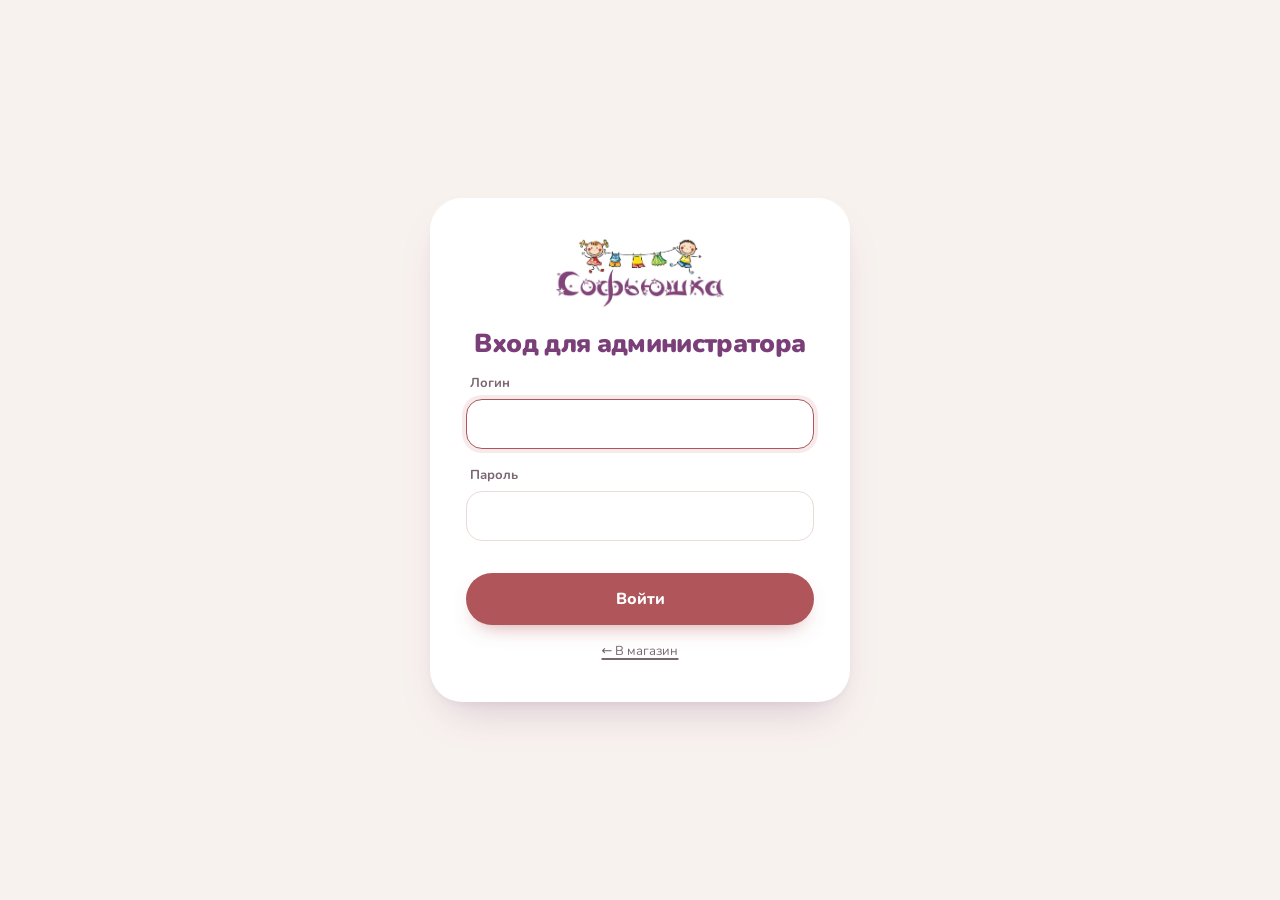
<file: admin.html>
<!doctype html>
<html lang="ru">
<head>
<meta charset="utf-8">
<meta name="viewport" content="width=device-width, initial-scale=1">
<title>Администратор — Софьюшка</title>
<meta name="robots" content="noindex">
<link rel="icon" href="assets/img/logo-kids.png">
<link rel="preconnect" href="https://fonts.googleapis.com"><link rel="preconnect" href="https://fonts.gstatic.com" crossorigin>
<link href="https://fonts.googleapis.com/css2?family=Caveat:wght@500;600;700&family=Nunito:wght@400;600;700;800;900&display=swap&subset=cyrillic" rel="stylesheet">
<link rel="stylesheet" href="assets/css/style.css">
<link rel="stylesheet" href="assets/css/admin.css">
</head>
<body class="adm-body">
<div id="app"></div>

<div class="drawer-bg" id="dbg"></div>
<aside class="drawer" id="drawer" role="dialog" aria-modal="true" aria-labelledby="dTitle">
  <div class="drawer__head"><h2 id="dTitle"></h2><button class="iconbtn" data-dclose aria-label="Закрыть"></button></div>
  <form class="drawer__body" id="dForm" novalidate></form>
  <div class="drawer__foot"><button class="btn btn--ghost" data-dclose type="button">Отмена</button><button class="btn" form="dForm">Сохранить</button></div>
</aside>

<script src="assets/js/catalog.js"></script>
<script src="assets/js/store.js"></script>
<script src="assets/js/ui.js"></script>
<script src="assets/js/admin.js"></script>
</body>
</html>
</file>
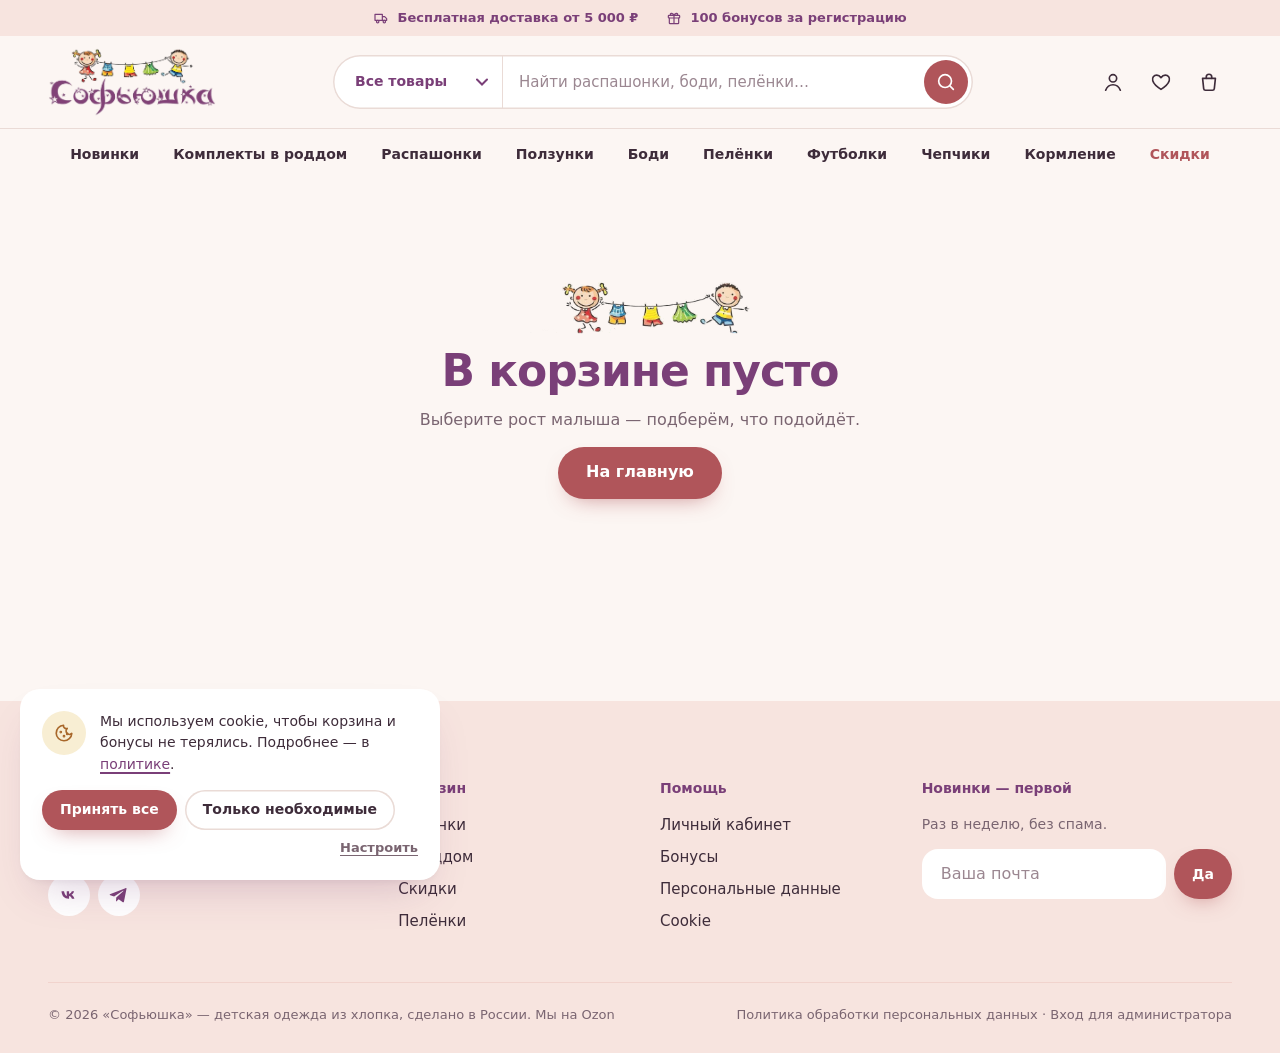
<file: cart.html>
<!doctype html>
<html lang="ru">
<head>
<meta charset="utf-8">
<meta name="robots" content="noindex, nofollow">
<meta name="referrer" content="strict-origin-when-cross-origin">
<meta http-equiv="Content-Security-Policy" content="default-src 'self'; script-src 'self' 'unsafe-inline'; style-src 'self' 'unsafe-inline' https://fonts.googleapis.com; font-src https://fonts.gstatic.com; img-src 'self' data: https://ir.ozone.ru https://images.unsplash.com; connect-src 'self'; base-uri 'self'; form-action 'self'; object-src 'none'">

<meta name="viewport" content="width=device-width, initial-scale=1">
<title>Корзина — Софьюшка</title>
<link rel="icon" href="assets/img/logo-kids.png">
<link rel="preconnect" href="https://fonts.googleapis.com"><link rel="preconnect" href="https://fonts.gstatic.com" crossorigin>
<link href="https://fonts.googleapis.com/css2?family=Caveat:wght@500;600;700&family=Nunito:wght@400;600;700;800;900&display=swap&subset=cyrillic" rel="stylesheet">
<link rel="stylesheet" href="assets/css/style.css">
</head>
<body>
<div id="site-header"></div>
<main class="wrap" id="app"></main>
<div id="site-footer"></div>

<script src="assets/js/catalog.js"></script>
<script src="assets/js/store.js"></script>
<script src="assets/js/ui.js"></script>
<script>
document.addEventListener('DOMContentLoaded', () => {
  const { $, $$, esc, icon } = UI;
  const app = $('#app');
  const st = { code: '', useBonus: false, delivery: 'СДЭК', payment: 'Карта' };

  function calc() {
    const sub = S.cartTotal();
    const promo = st.code ? S.promoByCode(st.code) : null;
    const disc = promo && promo.discount ? Math.round(sub * promo.discount / 100) : 0;
    const u = S.user();
    const maxB = u ? Math.min(u.bonus, Math.floor((sub - disc) * .3)) : 0;
    const bonus = st.useBonus ? maxB : 0;
    const ship = sub - disc >= 5000 ? 0 : 350;
    const total = sub - disc - bonus + ship;
    const earn = u ? Math.round((total - ship) * S.level(u.spent).cash / 100) : Math.round((total - ship) * .03);
    return { sub, promo, disc, maxB, bonus, ship, total, earn, u };
  }

  function render() {
    const lines = S.cart();
    if (!lines.length) {
      app.innerHTML = `<div class="empty" style="padding:100px 0"><img src="assets/img/logo-kids.png" alt=""><h1 style="font-size:44px">В корзине пусто</h1>
        <p>Выберите рост малыша — подберём, что подойдёт.</p><a class="btn" href="index.html">На главную</a></div>`;
      return;
    }
    const u = S.user();
    app.innerHTML = `
      <div class="page-head"><h1>Корзина</h1></div>
      <div class="cart">
        <div>
          <div id="lines">${lines.map(l => `
            <div class="cart-line">
              <a href="product.html?id=${l.id}"><img src="${S.U(l.p.img, 300)}" alt=""></a>
              <div><b>${esc(l.p.name)}</b><p class="muted">${l.size ? 'Рост ' + l.size + ' см · ' + S.ageFor(l.size) : esc(UI.sizeLabel(l.p))}</p>
                <div class="qty" style="height:42px;margin-top:10px"><button data-dec="${l.id}:${l.size}" aria-label="Меньше">−</button><output>${l.qty}</output><button data-inc="${l.id}:${l.size}" aria-label="Больше">+</button></div></div>
              <div class="cart-line__side"><span class="cart-line__price">${S.rub(l.p.price * l.qty)}</span><button class="linkbtn" data-rm="${l.id}:${l.size}">Удалить</button></div>
            </div>`).join('')}</div>

          <form id="checkout" novalidate>
            <div class="checkout-block">
              <h2>Кому</h2>
              ${u ? '' : `<p class="muted" style="font-size:14px"><a href="account.html?back=cart" style="color:var(--plum);font-weight:800">Войдите</a>, чтобы получить 100 бонусов и копить с этого заказа.</p>`}
              <div class="form-grid">
                <label class="field"><span>Имя</span><input class="input" name="name" autocomplete="name" value="${esc(u ? u.name : '')}" required></label>
                <label class="field"><span>Телефон</span><input class="input" name="phone" type="tel" autocomplete="tel" placeholder="+7 ___ ___-__-__" value="${u && u.method === 'phone' ? esc(u.login) : ''}" required></label>
                <label class="field full"><span>Адрес или пункт выдачи</span><input class="input" name="address" autocomplete="street-address" placeholder="Город, улица, дом" required></label>
              </div>
            </div>
            <div class="checkout-block">
              <h2>Доставка</h2>
              <div class="seg">
                ${[['СДЭК', '2–3 дня'], ['Почта России', '3–7 дней'], ['Курьер', 'завтра']].map(([v, s]) => `<label><input type="radio" name="delivery" value="${v}" ${st.delivery === v ? 'checked' : ''}><span>${v}<small>${s}</small></span></label>`).join('')}
              </div>
            </div>
            <div class="checkout-block">
              <h2>Оплата</h2>
              <div class="seg">
                ${[['Карта', 'онлайн'], ['СБП', 'по QR-коду'], ['При получении', 'картой или наличными']].map(([v, s]) => `<label><input type="radio" name="payment" value="${v}" ${st.payment === v ? 'checked' : ''}><span>${v}<small>${s}</small></span></label>`).join('')}
              </div>
            </div>
          </form>
        </div>

        <aside class="panel panel--sticky" id="summary"></aside>
      </div>`;
    summary();
  }

  function summary() {
    const c = calc();
    $('#summary').innerHTML = `
      <h2 style="font-size:26px">Итого</h2>
      <div class="sum-row"><span>Товары</span><span>${S.rub(c.sub)}</span></div>
      ${c.disc ? `<div class="sum-row"><span>Промокод ${esc(c.promo.code)}</span><span class="ok">−${S.rub(c.disc)}</span></div>` : ''}
      ${c.bonus ? `<div class="sum-row"><span>Бонусами</span><span class="ok">−${S.rub(c.bonus)}</span></div>` : ''}
      <div class="sum-row"><span>Доставка</span><span>${c.ship ? S.rub(c.ship) : '<span class="ok">бесплатно</span>'}</span></div>
      ${c.ship ? `<p class="muted" style="font-size:13px">Ещё ${S.rub(5000 - c.sub + c.disc)} — и доставка бесплатно</p>` : ''}
      <div class="sum-row is-total"><span>К оплате</span><span>${S.rub(c.total)}</span></div>
      <span class="pinfo__bonus" style="justify-self:start">${icon('star')} +${S.num(c.earn)} бонусов вернётся</span>
      <form id="codeForm" style="display:flex;gap:8px">
        <input class="input" name="code" placeholder="Промокод" value="${esc(st.code)}" aria-label="Промокод" style="min-height:46px">
        <button class="btn btn--ghost btn--sm" style="min-height:46px">Применить</button>
      </form>
      <p class="err" id="codeErr">${st.code && !c.promo ? 'Такого промокода нет или он закончился' : ''}</p>
      ${c.u ? `<label class="setting" style="padding:0;border:0"><div><b>Списать ${S.num(c.maxB)} бонусов</b><span>У вас ${S.num(c.u.bonus)}, можно до 30% заказа</span></div>
        <span class="switch"><input type="checkbox" id="useB" ${st.useBonus ? 'checked' : ''} aria-label="Списать бонусы"></span></label>` : ''}
      <label class="check" id="consentWrap"><input type="checkbox" id="consent" form="checkout">
        <span>Согласен(на) на <a href="privacy.html" target="_blank">обработку персональных данных</a> для доставки заказа</span></label>
      <button class="btn btn--block" id="pay" type="button">${st.payment === 'При получении' ? 'Оформить заказ' : 'Оплатить ' + S.rub(c.total)}</button>`;
  }

  app.addEventListener('click', e => {
    const t = e.target.closest('[data-inc],[data-dec],[data-rm]'); if (t) {
      const [id, size] = (t.dataset.inc || t.dataset.dec || t.dataset.rm).split(':').map(Number);
      const l = S.cart().find(x => x.id === id && x.size === size);
      S.setQty(id, size, t.dataset.rm ? 0 : l.qty + (t.dataset.inc ? 1 : -1)); render(); return;
    }
    if (e.target.closest('#pay')) submit();
  });
  app.addEventListener('change', e => {
    if (e.target.name === 'delivery') st.delivery = e.target.value;
    if (e.target.name === 'payment') { st.payment = e.target.value; summary(); }
    if (e.target.id === 'useB') { st.useBonus = e.target.checked; summary(); }
  });
  app.addEventListener('submit', e => {
    e.preventDefault();
    if (e.target.id === 'codeForm') { st.code = e.target.code.value.trim(); summary(); if (S.promoByCode(st.code)) UI.toast('Промокод применён'); }
  });

  function submit() {
    const f = $('#checkout'); let ok = true;
    ['name', 'phone', 'address'].forEach(n => { const bad = !f[n].value.trim() || (n === 'phone' && f[n].value.replace(/\D/g, '').length < 10); f[n].classList.toggle('is-error', bad); if (bad) ok = false; });
    const consent = $('#consent').checked;
    $('#consentWrap').classList.toggle('is-error', !consent);
    if (!ok) { f.querySelector('.is-error').focus(); UI.toast('Заполните имя, телефон и адрес'); return; }
    if (!consent) { UI.toast('Нужно согласие на обработку данных — без него не сможем доставить'); return; }
    const btn = $('#pay'); btn.classList.add('is-loading'); btn.textContent = st.payment === 'При получении' ? 'Оформляем' : 'Оплата';
    setTimeout(() => {
      const r = S.placeOrder({ name: f.name.value.trim(), phone: f.phone.value.trim(), address: f.address.value.trim(), delivery: st.delivery, payment: st.payment, code: st.code, useBonus: st.useBonus });
      scrollTo(0, 0);
      app.innerHTML = `<div class="success">
        <img src="assets/img/logo-kids.png" alt="">
        <h1>Спасибо! Заказ № ${r.order.id}</h1>
        <p class="muted">${r.order.pay === 'Оплачен' ? 'Оплата прошла.' : 'Оплатите при получении.'} Соберём сегодня и пришлём SMS с номером отслеживания.</p>
        ${S.user() ? `<span class="pinfo__bonus">${icon('star')} +${S.num(r.earned)} бонусов уже на счету</span>` : `<p class="muted">Войдите в кабинет, чтобы видеть статус и копить бонусы.</p>`}
        <div style="display:flex;gap:10px;flex-wrap:wrap;justify-content:center"><a class="btn" href="account.html#orders">Где мой заказ?</a><a class="btn btn--ghost" href="index.html">На главную</a></div>
      </div>`;
    }, 1100);
  }

  render();
});
</script>
</body>
</html>
</file>
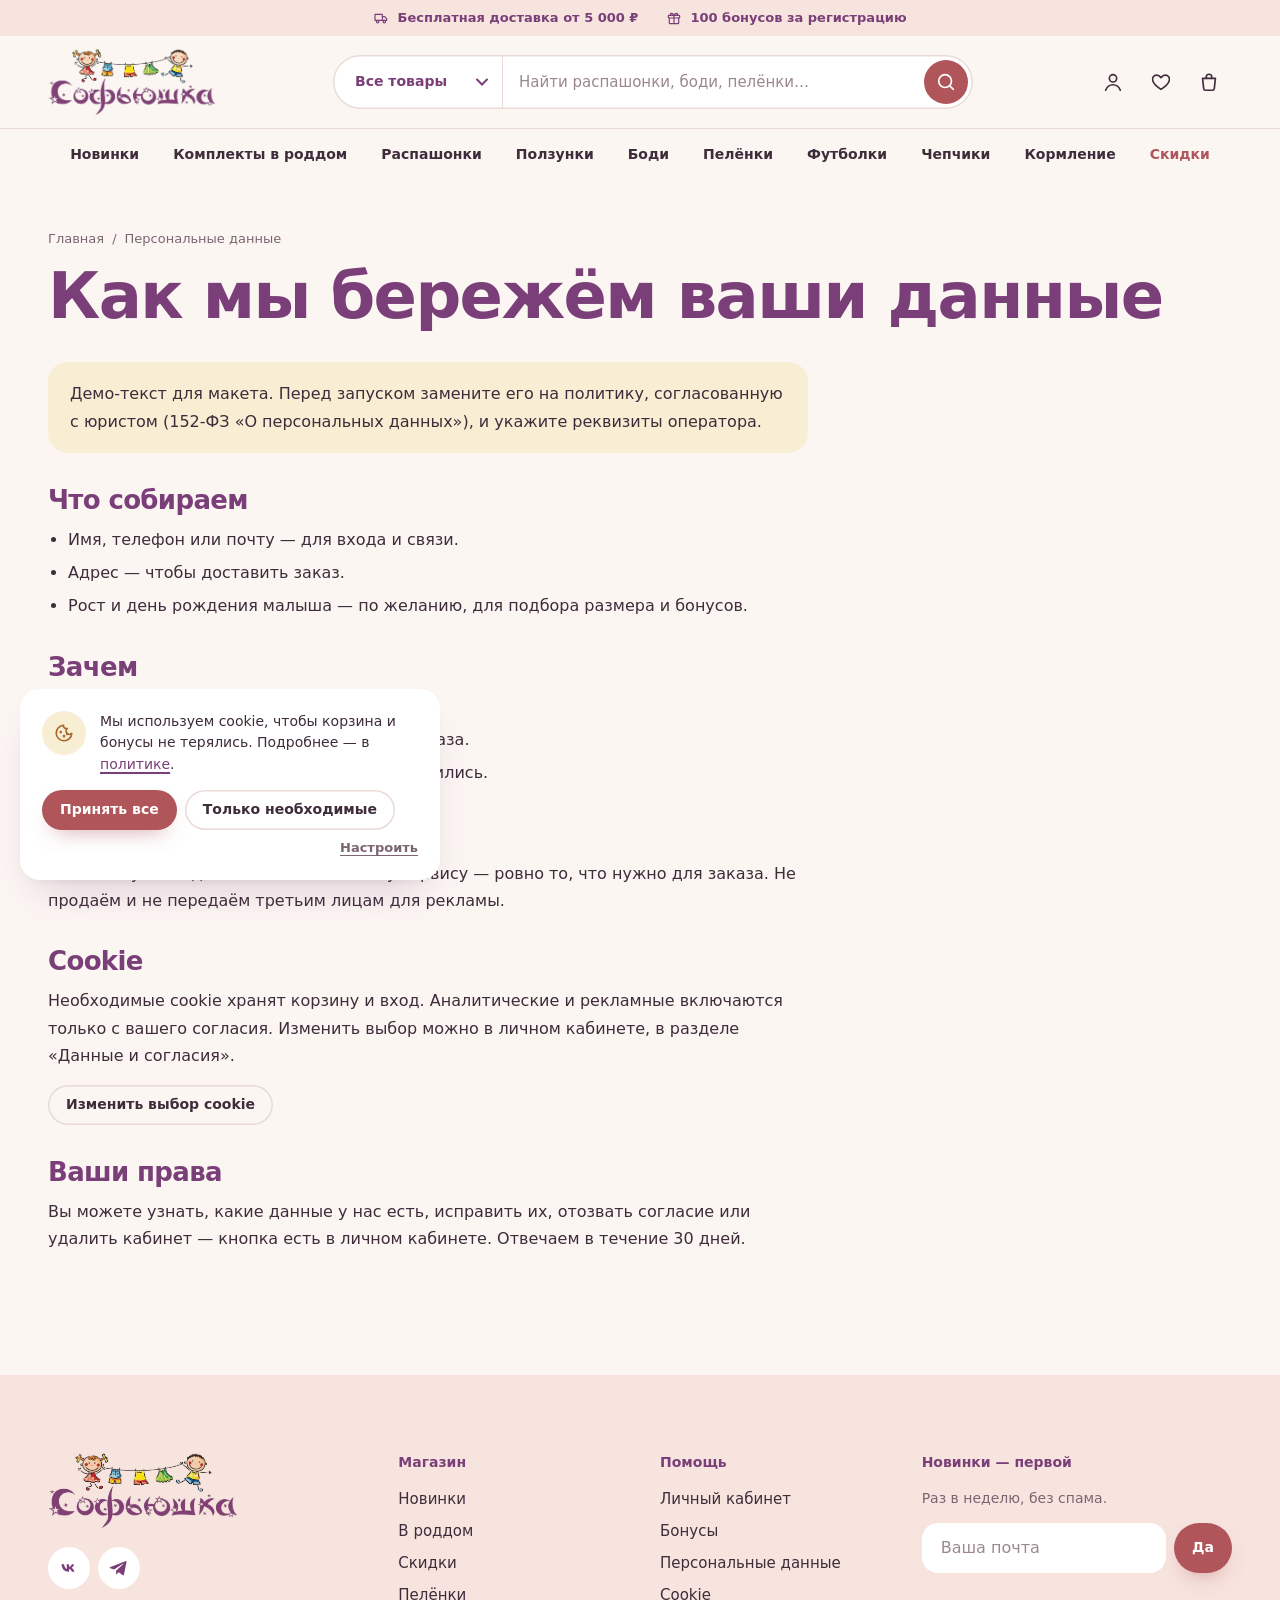
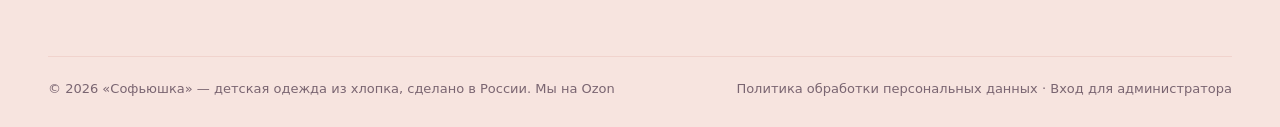
<file: privacy.html>
<!doctype html>
<html lang="ru">
<head>
<meta charset="utf-8">
<meta name="robots" content="noindex, nofollow">
<meta name="referrer" content="strict-origin-when-cross-origin">
<meta http-equiv="Content-Security-Policy" content="default-src 'self'; script-src 'self' 'unsafe-inline'; style-src 'self' 'unsafe-inline' https://fonts.googleapis.com; font-src https://fonts.gstatic.com; img-src 'self' data: https://ir.ozone.ru https://images.unsplash.com; connect-src 'self'; base-uri 'self'; form-action 'self'; object-src 'none'">

<meta name="viewport" content="width=device-width, initial-scale=1">
<title>Персональные данные — Софьюшка</title>
<link rel="icon" href="assets/img/logo-kids.png">
<link rel="preconnect" href="https://fonts.googleapis.com"><link rel="preconnect" href="https://fonts.gstatic.com" crossorigin>
<link href="https://fonts.googleapis.com/css2?family=Caveat:wght@500;600;700&family=Nunito:wght@400;600;700;800;900&display=swap&subset=cyrillic" rel="stylesheet">
<link rel="stylesheet" href="assets/css/style.css">
<style>
  .doc { max-width: 760px; display: grid; gap: 34px; padding-bottom: 20px; }
  .doc h2 { font-size: 26px; margin-bottom: 12px; }
  .doc p, .doc li { color: var(--ink); font-size: 16px; line-height: 1.7; }
  .doc ul { margin: 0; padding-left: 20px; display: grid; gap: 6px; }
  .doc__note { background: var(--butter); border-radius: var(--r-m); padding: 18px 22px; font-size: 14px; }
</style>
</head>
<body>
<div id="site-header"></div>
<main class="wrap">
  <div class="page-head"><nav class="crumbs"><a href="index.html">Главная</a><span>/</span><span>Персональные данные</span></nav><h1>Как мы бережём ваши данные</h1></div>
  <article class="doc">
    <p class="doc__note">Демо-текст для макета. Перед запуском замените его на политику, согласованную с юристом (152-ФЗ «О персональных данных»), и укажите реквизиты оператора.</p>
    <section><h2>Что собираем</h2><ul><li>Имя, телефон или почту — для входа и связи.</li><li>Адрес — чтобы доставить заказ.</li><li>Рост и день рождения малыша — по желанию, для подбора размера и бонусов.</li></ul></section>
    <section><h2>Зачем</h2><ul><li>Оформить, оплатить и доставить заказ.</li><li>Начислять бонусы и показывать статус заказа.</li><li>Присылать акции — только если вы согласились.</li></ul></section>
    <section><h2>Кому передаём</h2><p>Только службам доставки и платёжному сервису — ровно то, что нужно для заказа. Не продаём и не передаём третьим лицам для рекламы.</p></section>
    <section id="cookie"><h2>Cookie</h2><p>Необходимые cookie хранят корзину и вход. Аналитические и рекламные включаются только с вашего согласия. Изменить выбор можно в личном кабинете, в разделе «Данные и согласия».</p>
      <button class="btn btn--ghost btn--sm" style="margin-top:16px" id="resetCookie">Изменить выбор cookie</button></section>
    <section><h2>Ваши права</h2><p>Вы можете узнать, какие данные у нас есть, исправить их, отозвать согласие или удалить кабинет — кнопка есть в личном кабинете. Отвечаем в течение 30 дней.</p></section>
  </article>
</main>
<div id="site-footer"></div>
<script src="assets/js/catalog.js"></script>
<script src="assets/js/store.js"></script>
<script src="assets/js/ui.js"></script>
<script>
document.getElementById('resetCookie').addEventListener('click', () => { S.setCookie(null); location.reload(); });
</script>
</body>
</html>
</file>
<file: assets/css/style.css>
/* Софьюшка — стили */
:root {
  --ground: #fcf6f3;
  --paper: #ffffff;
  --blush: #f7e4df;
  --blush-2: #f1d3cd;
  --sage: #e2eadc;
  --sage-ink: #4b6547;
  --butter: #f8eed3;
  --sky: #e1eaf1;
  --lilac: #ece2ef;
  --action: #b0555a;
  --action-hover: #9a464b;
  --plum: #7a3f78;
  --ink: #3e2c3a;
  --muted: #7a6571;
  --line: #eadbd6;
  --wood: #fffaf6;
  --graphite: #5b5157;
  --ok: #4f7a4a;
  --warn: #a8672a;
  --danger: #b0424a;

  --r-s: 12px;
  --r-m: 20px;
  --r-l: 32px;
  --arch: 999px 999px var(--r-m) var(--r-m);
  --shadow: 0 10px 30px -12px rgba(122, 63, 120, .18), 0 2px 6px -2px rgba(62, 44, 58, .06);
  --shadow-lift: 0 22px 44px -18px rgba(122, 63, 120, .28), 0 4px 10px -4px rgba(62, 44, 58, .08);

  --wrap: 1320px;
  --gut: clamp(16px, 4vw, 48px);
  --ease: cubic-bezier(.16, 1, .3, 1);
  --font: 'Nunito', system-ui, sans-serif;
  --hand: 'Caveat', 'Nunito', cursive;
}

*, *::before, *::after { box-sizing: border-box; }
html { -webkit-text-size-adjust: 100%; scroll-behavior: smooth; }
body {
  margin: 0; background: var(--ground); color: var(--ink);
  font: 400 16px/1.55 var(--font); -webkit-font-smoothing: antialiased;
  overflow-x: hidden;
}
img { display: block; max-width: 100%; }
a { color: inherit; text-decoration-thickness: 1.5px; text-underline-offset: 3px; }
button, input, select, textarea { font: inherit; color: inherit; }
button { cursor: pointer; }
::selection { background: var(--blush-2); color: var(--plum); }
:focus-visible { outline: 2.5px solid var(--plum); outline-offset: 3px; border-radius: 8px; }
html { scrollbar-color: var(--blush-2) transparent; }
::-webkit-scrollbar { width: 10px; height: 8px; }
::-webkit-scrollbar-thumb { background: var(--blush-2); border-radius: 10px; border: 2px solid var(--ground); }
input, textarea { caret-color: var(--action); }
.num { font-variant-numeric: tabular-nums; }
[hidden] { display: none !important; }
.sr-only { position: absolute; width: 1px; height: 1px; overflow: hidden; clip: rect(0 0 0 0); white-space: nowrap; }
.wrap { max-width: var(--wrap); margin: 0 auto; padding: 0 var(--gut); }
.hand { font-family: var(--hand); font-weight: 600; }
h1, h2, h3 { color: var(--plum); font-weight: 900; line-height: 1.05; letter-spacing: -0.025em; margin: 0; text-wrap: balance; }
h2 { font-size: clamp(30px, 4vw, 48px); }
h3 { font-size: 20px; letter-spacing: -0.01em; font-weight: 800; }
p { margin: 0; }
.muted { color: var(--muted); }
.icon { width: 22px; height: 22px; flex: none; stroke: currentColor; fill: none; stroke-width: 1.8; stroke-linecap: round; stroke-linejoin: round; }

/* ---------- кнопки и поля ---------- */
.btn {
  display: inline-flex; align-items: center; justify-content: center; gap: 10px;
  min-height: 52px; padding: 0 28px; border-radius: 999px; border: 0;
  background: var(--action); color: #fff; font-weight: 800; font-size: 16px; text-decoration: none;
  transition: background .25s, transform .25s var(--ease), box-shadow .25s;
  box-shadow: 0 10px 22px -12px rgba(176, 85, 90, .7);
}
.btn:hover { background: var(--action-hover); transform: translateY(-1px); }
.btn:active { transform: translateY(1px); }
.btn[disabled] { background: #d9c4c3; box-shadow: none; cursor: not-allowed; transform: none; }
.btn--ghost { background: transparent; color: var(--ink); box-shadow: inset 0 0 0 1.5px var(--line); }
.btn--ghost:hover { background: var(--paper); box-shadow: inset 0 0 0 1.5px var(--blush-2); }
.btn--soft { background: var(--paper); color: var(--plum); box-shadow: var(--shadow); }
.btn--soft:hover { background: var(--paper); color: var(--action); }
.btn--sm { min-height: 40px; padding: 0 18px; font-size: 14px; }
.btn--block { width: 100%; }
.btn .icon { width: 20px; height: 20px; }
.btn.is-loading { pointer-events: none; opacity: .75; }
.btn.is-loading::after { content: ''; width: 16px; height: 16px; border-radius: 50%; border: 2px solid currentColor; border-right-color: transparent; animation: spin .8s linear infinite; }
@keyframes spin { to { transform: rotate(1turn); } }

.iconbtn {
  position: relative; display: inline-grid; place-items: center; width: 46px; height: 46px; border-radius: 50%;
  border: 0; background: transparent; color: var(--ink); text-decoration: none; transition: background .2s, color .2s;
}
.iconbtn:hover { background: var(--blush); color: var(--plum); }
.badge {
  position: absolute; top: 4px; right: 2px; min-width: 19px; height: 19px; padding: 0 5px; border-radius: 10px;
  background: var(--action); color: #fff; font-size: 11px; font-weight: 800; display: grid; place-items: center;
  box-shadow: 0 0 0 2px var(--ground);
}
.badge:empty, .badge[data-n="0"] { display: none; }

.field { display: grid; gap: 6px; }
.field > span { font-size: 13px; font-weight: 700; color: var(--muted); padding-left: 4px; }
.input, .select, .textarea {
  width: 100%; min-height: 50px; padding: 0 18px; border-radius: 16px; border: 1.5px solid var(--line);
  background: var(--paper); outline: none; transition: border-color .2s, box-shadow .2s;
}
.textarea { padding: 14px 18px; min-height: 110px; resize: vertical; }
.input::placeholder, .textarea::placeholder { color: #9b8791; }
.input:focus, .select:focus, .textarea:focus { border-color: var(--action); box-shadow: 0 0 0 4px rgba(176, 85, 90, .12); }
.input.is-error { border-color: var(--danger); }
.err { color: var(--danger); font-size: 13px; font-weight: 700; padding-left: 4px; min-height: 0; }
.select { appearance: none; background-image: url("data:image/svg+xml,%3Csvg xmlns='http://www.w3.org/2000/svg' width='12' height='8' fill='none' stroke='%237a3f78' stroke-width='2' stroke-linecap='round'%3E%3Cpath d='m1 1.5 5 5 5-5'/%3E%3C/svg%3E"); background-repeat: no-repeat; background-position: right 18px center; padding-right: 42px; }

.check { display: flex; gap: 12px; align-items: flex-start; font-size: 14px; line-height: 1.45; cursor: pointer; color: var(--ink); }
.check input { appearance: none; flex: none; width: 22px; height: 22px; margin: 0; border-radius: 7px; border: 1.5px solid #d2bcc0; background: var(--paper); display: grid; place-items: center; transition: background .2s, border-color .2s; cursor: pointer; }
.check input:checked { background: var(--action); border-color: var(--action); }
.check input:checked::after { content: ''; width: 11px; height: 6px; border: 2.5px solid #fff; border-top: 0; border-right: 0; transform: rotate(-45deg) translate(1px, -1px); }
.check.is-error input { border-color: var(--danger); box-shadow: 0 0 0 4px rgba(176, 66, 74, .12); }
.check a { color: var(--plum); }

.chip {
  display: inline-flex; align-items: center; gap: 6px; min-height: 38px; padding: 0 16px; border-radius: 999px;
  border: 1.5px solid var(--line); background: var(--paper); font-size: 14px; font-weight: 700; color: var(--ink);
  text-decoration: none; white-space: nowrap; transition: all .2s;
}
.chip:hover { border-color: var(--blush-2); color: var(--plum); }
.chip.is-on, .chip[aria-pressed="true"] { background: var(--plum); border-color: var(--plum); color: #fff; }
.chip--size { min-width: 52px; justify-content: center; padding: 0 12px; font-variant-numeric: tabular-nums; }
.chip[disabled] { opacity: .4; pointer-events: none; text-decoration: line-through; }

.switch { position: relative; width: 46px; height: 26px; flex: none; }
.switch input { appearance: none; margin: 0; width: 100%; height: 100%; border-radius: 20px; background: #e3d3d3; cursor: pointer; transition: background .2s; }
.switch input::after { content: ''; position: absolute; top: 3px; left: 3px; width: 20px; height: 20px; border-radius: 50%; background: #fff; box-shadow: 0 2px 4px rgba(0,0,0,.15); transition: transform .25s var(--ease); }
.switch input:checked { background: var(--sage-ink); }
.switch input:checked::after { transform: translateX(20px); }

/* ---------- шапка ---------- */
.topbar { background: var(--blush); font-size: 13px; font-weight: 700; color: var(--plum); }
.topbar .wrap { display: flex; justify-content: center; gap: 28px; min-height: 36px; align-items: center; flex-wrap: wrap; }
.topbar span { display: inline-flex; align-items: center; gap: 8px; }
.topbar .icon { width: 16px; height: 16px; }

.header { position: sticky; top: 0; z-index: 40; background: rgba(252, 246, 243, .92); backdrop-filter: saturate(1.4) blur(12px); transition: box-shadow .3s; }
.header.is-stuck { box-shadow: 0 8px 24px -18px rgba(122, 63, 120, .35); }
.header__row { display: grid; grid-template-columns: auto minmax(0, 640px) auto; justify-content: space-between; align-items: center; gap: 28px; min-height: 92px; }
.logo { display: block; width: 168px; }
.logo img { width: 100%; height: auto; }
.search { position: relative; display: flex; align-items: center; height: 54px; border-radius: 999px; background: var(--paper); box-shadow: inset 0 0 0 1.5px var(--line); transition: box-shadow .2s; }
.search:focus-within { box-shadow: inset 0 0 0 1.5px var(--action), 0 0 0 5px rgba(176, 85, 90, .1); }
.search select { border: 0; background-color: transparent; height: 100%; padding: 0 34px 0 22px; font-weight: 700; font-size: 14px; color: var(--plum); border-right: 1.5px solid var(--line); border-radius: 999px 0 0 999px; outline: none; background-position: right 14px center; max-width: 170px; }
.search input { flex: 1; min-width: 0; border: 0; background: transparent; height: 100%; padding: 0 16px; outline: none; font-size: 15px; }
.search input::placeholder { color: #9b8791; }
.search button { margin: 5px; height: 44px; width: 44px; border-radius: 50%; border: 0; background: var(--action); color: #fff; display: grid; place-items: center; transition: background .2s; }
.search button:hover { background: var(--action-hover); }
.suggest { position: absolute; top: calc(100% + 10px); left: 0; right: 0; background: var(--paper); border-radius: var(--r-m); box-shadow: var(--shadow-lift); padding: 10px; display: none; z-index: 5; }
.suggest.is-open { display: block; animation: pop .25s var(--ease); }
.suggest a { display: flex; align-items: center; gap: 14px; padding: 8px 10px; border-radius: 14px; text-decoration: none; }
.suggest a:hover, .suggest a.is-active { background: var(--ground); }
.suggest img { width: 46px; height: 61px; border-radius: 12px; object-fit: contain; background: #fff; }
.suggest b { font-weight: 800; font-size: 14px; display: block; }
.suggest small { color: var(--muted); font-size: 13px; }
.suggest__all { justify-content: center; color: var(--action); font-weight: 800; font-size: 14px; }
.suggest__empty { padding: 14px; color: var(--muted); font-size: 14px; text-align: center; }
@keyframes pop { from { opacity: 0; transform: translateY(-6px); } }
.actions { display: flex; align-items: center; gap: 2px; }
.bonus-pill { display: inline-flex; align-items: center; gap: 8px; height: 40px; padding: 0 14px 0 10px; border-radius: 999px; background: var(--butter); color: var(--ink); font-weight: 800; font-size: 14px; text-decoration: none; margin-right: 6px; }
.bonus-pill .icon { width: 20px; height: 20px; color: var(--warn); }
.bonus-pill[hidden] { display: none; }

.nav { border-top: 1px solid var(--line); }
.nav ul { list-style: none; margin: 0 auto; padding: 0 var(--gut); max-width: var(--wrap); display: flex; justify-content: center; gap: 6px; min-height: 52px; align-items: center; overflow-x: auto; scrollbar-width: none; }
.nav ul::-webkit-scrollbar { display: none; }
.nav a { display: block; padding: 8px 14px; border-radius: 999px; font-weight: 700; font-size: 14px; text-decoration: none; white-space: nowrap; color: var(--ink); transition: background .2s, color .2s; }
.nav a:hover, .nav a[aria-current="page"] { background: var(--blush); color: var(--plum); }
.nav a.nav__sale { color: var(--action); }

/* ---------- главная: ростомер ---------- */
.hero { padding: clamp(24px, 4vw, 56px) 0 clamp(40px, 6vw, 88px); }
.hero__grid { display: grid; grid-template-columns: 150px minmax(0, 1fr) minmax(0, .95fr); gap: clamp(20px, 3.5vw, 56px); align-items: end; }
.hero__copy { align-self: center; padding-bottom: 20px; padding-left: 36px; }
.hero__title { font-size: clamp(44px, 6.2vw, 88px); letter-spacing: -0.035em; line-height: .98; }
.hero__title .cm { color: var(--action); font-variant-numeric: tabular-nums; }
.hero__age { margin-top: 18px; font-family: var(--hand); font-size: 30px; color: var(--graphite); min-height: 1.2em; }
.hero__cta { margin-top: 34px; display: flex; flex-wrap: wrap; gap: 12px; align-items: center; }
.hero__hint { margin-top: 26px; display: flex; align-items: center; gap: 10px; font-size: 14px; color: var(--muted); }
.hero__hint svg { width: 56px; height: 26px; flex: none; color: var(--graphite); }
.hero__photo { position: relative; }
.hero__photo .arch { aspect-ratio: 4 / 5; padding: 52px 20px 20px; border-radius: var(--arch); overflow: hidden; background: #fff; box-shadow: var(--shadow); }
.hero__photo .arch img { width: 100%; height: 100%; object-fit: contain; }
.hero__note { position: absolute; left: -34px; bottom: 56px; background: var(--paper); border-radius: 18px; padding: 12px 18px 12px 12px; display: flex; gap: 12px; align-items: center; box-shadow: var(--shadow-lift); text-decoration: none; transition: transform .3s var(--ease); max-width: 280px; }
.hero__note:hover { transform: translateY(-3px); }
.hero__note img { width: 54px; height: 72px; border-radius: 14px; object-fit: contain; background: #fff; }
.hero__note b { display: block; font-size: 15px; font-weight: 800; }
.hero__note span { font-size: 14px; color: var(--muted); }
.hero__sticker { position: absolute; top: 22px; right: -10px; width: 118px; height: 118px; border-radius: 50%; background: var(--sage); color: var(--sage-ink); display: grid; place-items: center; text-align: center; font-family: var(--hand); font-size: 25px; line-height: 1; transform: rotate(8deg); box-shadow: var(--shadow); }

/* дверной косяк */
.doorframe { position: relative; height: 580px; }
.doorframe__post {
  position: absolute; inset: 0 0 0 38px; border-radius: 10px 10px 0 0;
  background:
    linear-gradient(90deg, rgba(122, 63, 120, .05), transparent 22%, transparent 78%, rgba(122, 63, 120, .06)),
    repeating-linear-gradient(180deg, transparent 0 46px, rgba(122, 63, 120, .025) 46px 47px),
    var(--wood);
  box-shadow: inset 0 0 0 1.5px var(--line), 0 20px 40px -26px rgba(122, 63, 120, .45);
}
.ruler { position: absolute; top: 18px; bottom: 18px; left: 38px; right: 0; touch-action: none; cursor: ns-resize; outline: none; }
.ruler:focus-visible { outline: 2.5px solid var(--plum); outline-offset: 4px; }
.ruler__tick { position: absolute; left: 0; height: 1.5px; background: var(--graphite); opacity: .55; width: 14px; transform: translateY(-50%); }
.ruler__tick.is-major { width: 30px; opacity: .85; }
.ruler__num { position: absolute; left: 38px; transform: translateY(-50%); font-size: 13px; font-weight: 800; color: var(--graphite); font-variant-numeric: tabular-nums; opacity: .8; }
.ruler__mark { position: absolute; left: 64px; right: 8px; height: 0; pointer-events: none; }
.ruler__mark svg { position: absolute; left: 0; right: 0; top: -5px; width: 100%; height: 10px; overflow: visible; }
.ruler__mark em { position: absolute; left: 2px; bottom: 4px; font-style: normal; font-family: var(--hand); font-size: 19px; line-height: 1; color: var(--graphite); white-space: nowrap; opacity: 0; animation: fade .6s ease forwards; animation-delay: inherit; }
.ruler__mark path { stroke: var(--graphite); stroke-width: 2; fill: none; stroke-linecap: round; stroke-dasharray: 110; stroke-dashoffset: 110; animation: draw 1s var(--ease) forwards; vector-effect: non-scaling-stroke; }
.ruler__mark:nth-of-type(1) path, .ruler__mark:nth-of-type(1) em { animation-delay: .3s; }
.ruler__mark:nth-of-type(2) path, .ruler__mark:nth-of-type(2) em { animation-delay: .7s; }
.ruler__mark:nth-of-type(3) path, .ruler__mark:nth-of-type(3) em { animation-delay: 1.1s; }
@keyframes fade { to { opacity: 1; } }
@keyframes draw { to { stroke-dashoffset: 0; } }
.ruler__handle {
  position: absolute; left: -46px; right: -26px; height: 0; transform: translateY(-50%); pointer-events: none;
  transition: top .45s var(--ease);
}
.ruler.is-dragging .ruler__handle { transition: none; }
.ruler__handle::before { content: ''; position: absolute; left: 0; right: 30px; top: -1.5px; height: 3px; border-radius: 3px; background: var(--action); }
.ruler__tag {
  position: absolute; right: -44px; top: 0; transform: translateY(-50%);
  display: flex; align-items: center; gap: 6px; height: 44px; padding: 0 14px 0 12px; border-radius: 999px;
  background: var(--action); color: #fff; font-weight: 900; font-size: 17px; white-space: nowrap; box-shadow: 0 10px 22px -10px rgba(176, 85, 90, .9); font-variant-numeric: tabular-nums;
}
.ruler__tag svg { width: 16px; height: 16px; stroke: #fff; }

/* ---------- секции ---------- */
.section { padding: clamp(56px, 8vw, 120px) 0; }
.section--tight { padding: clamp(32px, 4vw, 56px) 0; }
.section__head { display: flex; justify-content: space-between; align-items: end; gap: 24px; margin-bottom: clamp(28px, 4vw, 48px); flex-wrap: wrap; }
.section__head p { color: var(--muted); margin-top: 10px; }
.link-more { display: inline-flex; align-items: center; gap: 8px; font-weight: 800; color: var(--action); text-decoration: none; }
.link-more:hover { text-decoration: underline; }
.link-more .icon { width: 18px; height: 18px; }

.perks { display: grid; grid-template-columns: repeat(4, 1fr); gap: 12px; }
.perk { display: flex; align-items: center; gap: 14px; padding: 18px 8px; }
.perk i { width: 52px; height: 52px; border-radius: 50%; display: grid; place-items: center; flex: none; }
.perk:nth-child(1) i { background: var(--blush); color: var(--action); }
.perk:nth-child(2) i { background: var(--sage); color: var(--sage-ink); }
.perk:nth-child(3) i { background: var(--butter); color: var(--warn); }
.perk:nth-child(4) i { background: var(--lilac); color: var(--plum); }
.perk b { display: block; font-weight: 800; font-size: 15px; }
.perk span { font-size: 13px; color: var(--muted); }

/* категории-арки разной высоты: как дети у ростомера */
.lineup { display: grid; grid-template-columns: repeat(6, 1fr); gap: clamp(12px, 2vw, 28px); align-items: start; }
.lineup a { text-decoration: none; display: grid; gap: 14px; }
.lineup .arch { aspect-ratio: 4 / 5; height: auto !important; padding: 34px 12px 12px; border-radius: var(--arch); overflow: hidden; position: relative; background: #fff; box-shadow: inset 0 0 0 1px var(--line); transition: transform .5s var(--ease), box-shadow .5s var(--ease); }
.lineup .arch img { width: 100%; height: 100%; object-fit: contain; transition: transform .8s var(--ease); }
.lineup a:hover .arch { transform: translateY(-8px); box-shadow: var(--shadow-lift); }
.lineup a:hover img { transform: scale(1.04); }
.lineup b { font-size: 16px; font-weight: 800; display: block; }
.lineup span { font-size: 13px; color: var(--muted); font-variant-numeric: tabular-nums; }
.lineup__floor { height: 2px; background: var(--line); border-radius: 2px; margin-top: 14px; }

/* карточка товара */
.tabs { display: flex; gap: 6px; flex-wrap: wrap; }
.grid { display: grid; grid-template-columns: repeat(4, minmax(0, 1fr)); gap: clamp(14px, 2vw, 28px); }
.card { position: relative; display: flex; flex-direction: column; animation: rise .6s var(--ease) both; }
@keyframes rise { from { opacity: 0; transform: translateY(14px); } }
.card__media { position: relative; display: block; aspect-ratio: 4 / 5; padding: 30px 12px 12px; border-radius: 140px 140px var(--r-m) var(--r-m); overflow: hidden; background: #fff; box-shadow: inset 0 0 0 1px var(--line); }
.card:nth-child(4n+2) .card__media { border-radius: var(--r-m); }
.card:nth-child(4n+3) .card__media { border-radius: var(--r-m) 140px var(--r-m) var(--r-m); }
.card__media img { width: 100%; height: 100%; object-fit: contain; object-position: 50% 50%; transition: transform .8s var(--ease); }
.card__rate { color: var(--warn); font-weight: 800; }
.card:hover .card__media img { transform: scale(1.04); }
.card__fav { position: absolute; top: 12px; right: 12px; width: 40px; height: 40px; border-radius: 50%; border: 0; background: rgba(255, 255, 255, .92); display: grid; place-items: center; color: var(--ink); transition: color .2s, transform .2s; }
.card__fav .icon { width: 20px; height: 20px; }
.card__fav[aria-pressed="true"] { color: var(--action); }
.card__fav[aria-pressed="true"] .icon { fill: currentColor; }
.card__fav:active { transform: scale(.9); }
.card__flag { position: absolute; left: 12px; bottom: 12px; padding: 5px 12px; border-radius: 999px; font-size: 12px; font-weight: 800; background: var(--paper); color: var(--plum); }
.card__flag--sale { background: var(--action); color: #fff; }
.card__flag--out { background: var(--ink); color: #fff; }
.card__body { display: grid; grid-template-columns: 1fr auto; gap: 4px 12px; align-items: center; padding: 14px 4px 0; }
.card__name { font-weight: 800; font-size: 16px; text-decoration: none; line-height: 1.3; }
.card__name:hover { color: var(--plum); }
.card__sizes { grid-column: 1; font-size: 13px; color: var(--muted); font-variant-numeric: tabular-nums; }
.card__price { grid-column: 1; font-weight: 900; font-size: 18px; font-variant-numeric: tabular-nums; }
.card__price s { color: var(--muted); font-weight: 600; font-size: 14px; margin-left: 6px; }
.card__add { grid-column: 2; grid-row: 1 / span 3; width: 48px; height: 48px; border-radius: 50%; border: 0; background: var(--blush); color: var(--plum); display: grid; place-items: center; transition: background .2s, color .2s, transform .2s; }
.card__add:hover { background: var(--action); color: #fff; }
.card__add.is-done { background: var(--sage-ink); color: #fff; }
.empty { text-align: center; padding: 70px 20px; display: grid; gap: 14px; justify-items: center; }
.empty img { width: 220px; opacity: .9; }
.empty p { color: var(--muted); }

/* акция */
.promo { display: grid; grid-template-columns: 1.1fr 1fr; border-radius: var(--r-l); overflow: hidden; background: var(--sage); min-height: 460px; }
.promo__img { position: relative; min-height: 300px; }
.promo__img img { position: absolute; inset: 0; width: 100%; height: 100%; object-fit: cover; }
.promo__body { padding: clamp(32px, 5vw, 72px); display: flex; flex-direction: column; justify-content: center; gap: 18px; }
.promo__pct { font-size: clamp(88px, 12vw, 168px); font-weight: 900; line-height: .85; color: var(--sage-ink); letter-spacing: -0.05em; }
.promo__body h2 { color: var(--ink); }
.promo__code { display: inline-flex; align-items: center; gap: 12px; align-self: flex-start; padding: 8px 8px 8px 18px; border-radius: 999px; background: var(--paper); font-weight: 800; letter-spacing: .04em; }
.promo__code button { border: 0; border-radius: 999px; background: var(--sage-ink); color: #fff; font-weight: 800; font-size: 13px; padding: 9px 16px; letter-spacing: 0; }
.promo__until { font-family: var(--hand); font-size: 24px; color: var(--sage-ink); }

/* бонусы — горизонтальный ростомер */
.growth { position: relative; background: var(--blush); border-radius: var(--r-l); padding: clamp(36px, 5vw, 72px); overflow: hidden; }
.growth__head { display: flex; justify-content: space-between; gap: 30px; align-items: start; flex-wrap: wrap; }
.growth__head h2 { max-width: 12ch; }
.growth__kids { width: min(420px, 90%); margin-top: -8px; }
.growth__line { position: relative; margin-top: 56px; height: 140px; }
.growth__rule { position: absolute; left: 0; right: 0; top: 64px; height: 34px; border-radius: 8px; background: repeating-linear-gradient(90deg, rgba(91, 81, 87, .5) 0 1.5px, transparent 1.5px 20px), var(--wood); box-shadow: inset 0 0 0 1.5px var(--line); background-size: auto 12px, auto; background-repeat: repeat-x; background-position: 0 0, 0 0; }
.growth__lv { position: absolute; top: 0; transform: translateX(-10%); display: grid; gap: 2px; }
.growth__lv b { font-size: 20px; font-weight: 900; color: var(--plum); }
.growth__lv span { font-size: 13px; color: var(--muted); }
.growth__lv::after { content: ''; position: absolute; left: 10%; top: 58px; width: 3px; height: 44px; border-radius: 3px; background: var(--action); }
.growth__lv em { position: absolute; top: 108px; font-style: normal; font-family: var(--hand); font-size: 26px; color: var(--action); white-space: nowrap; }
.growth__foot { display: flex; gap: 16px; align-items: center; flex-wrap: wrap; margin-top: 20px; }

/* дома у нас */
.home-grid { display: grid; grid-template-columns: 1.3fr 1fr 1fr 1fr; grid-template-rows: 250px 250px; gap: clamp(12px, 1.6vw, 22px); }
.home-grid figure { margin: 0; position: relative; overflow: hidden; border-radius: var(--r-m); background: var(--blush); }
.home-grid figure:nth-child(1) { grid-area: 1 / 1 / 3 / 2; border-radius: var(--arch); }
.home-grid figure:nth-child(2) { grid-area: 1 / 2 / 2 / 3; }
.home-grid figure:nth-child(3) { grid-area: 1 / 3 / 3 / 4; border-radius: 130px 130px var(--r-m) var(--r-m); }
.home-grid figure:nth-child(4) { grid-area: 2 / 2 / 3 / 3; }
.home-grid figure:nth-child(5) { grid-area: 1 / 4 / 3 / 5; border-radius: var(--r-m) 130px var(--r-m) var(--r-m); }
.home-grid img { width: 100%; height: 100%; object-fit: cover; }
.home-grid figcaption { position: absolute; left: 16px; bottom: 12px; font-family: var(--hand); font-size: 26px; color: #fff; text-shadow: 0 2px 12px rgba(62, 44, 58, .55); }

/* подвал */
.footer { background: var(--blush); margin-top: clamp(56px, 8vw, 120px); padding: clamp(48px, 6vw, 80px) 0 28px; }
.footer__grid { display: grid; grid-template-columns: 1.4fr 1fr 1fr 1.4fr; gap: 40px; }
.footer .logo { width: 190px; }
.footer h4 { margin: 0 0 14px; font-size: 14px; font-weight: 800; color: var(--plum); }
.footer ul { list-style: none; margin: 0; padding: 0; display: grid; gap: 9px; font-size: 15px; }
.footer a { text-decoration: none; }
.footer a:hover { color: var(--plum); text-decoration: underline; }
.footer__sub { display: flex; gap: 8px; margin-top: 14px; }
.footer__sub .input { background: var(--paper); border-color: transparent; }
.footer__bottom { margin-top: 48px; padding-top: 22px; border-top: 1px solid var(--blush-2); display: flex; justify-content: space-between; gap: 16px; flex-wrap: wrap; font-size: 13px; color: var(--muted); }
.socials { display: flex; gap: 8px; margin-top: 18px; }
.socials a { width: 42px; height: 42px; border-radius: 50%; background: var(--paper); display: grid; place-items: center; color: var(--plum); }
.socials a:hover { background: var(--plum); color: #fff; }
.socials .icon { width: 20px; height: 20px; }

/* ---------- каталог ---------- */
.page-head { padding: clamp(28px, 4vw, 48px) 0 clamp(20px, 3vw, 32px); }
.crumbs { display: flex; gap: 8px; font-size: 13px; color: var(--muted); margin-bottom: 14px; flex-wrap: wrap; }
.crumbs a { text-decoration: none; }
.crumbs a:hover { color: var(--plum); }
.page-head h1 { font-size: clamp(36px, 5vw, 64px); }
.catalog { display: grid; grid-template-columns: 270px minmax(0, 1fr); gap: clamp(24px, 3vw, 48px); align-items: start; }
.filters { position: sticky; top: 164px; display: grid; gap: 28px; }
.filters h2, .filters h3 { font-size: 15px; margin-bottom: 12px; color: var(--ink); letter-spacing: 0; }
.filters .chips { display: flex; flex-wrap: wrap; gap: 6px; }
.filters__close { display: none; }
.hruler { position: relative; height: 74px; margin: 6px 6px 0; touch-action: none; cursor: ew-resize; outline: none; }
.hruler__bar { position: absolute; left: 0; right: 0; top: 18px; height: 30px; border-radius: 8px; background: var(--wood); box-shadow: inset 0 0 0 1.5px var(--line); }
.hruler__tick { position: absolute; top: 18px; width: 1.5px; height: 10px; background: var(--graphite); opacity: .5; }
.hruler__tick.is-major { height: 16px; opacity: .8; }
.hruler__num { position: absolute; top: 54px; transform: translateX(-50%); font-size: 11px; font-weight: 800; color: var(--graphite); font-variant-numeric: tabular-nums; }
.hruler__knob { position: absolute; top: 8px; width: 3px; height: 50px; border-radius: 3px; background: var(--action); transform: translateX(-50%); transition: left .35s var(--ease); }
.hruler.is-dragging .hruler__knob { transition: none; }
.hruler__knob span { position: absolute; bottom: 100%; left: 50%; transform: translateX(-50%); margin-bottom: 2px; background: var(--action); color: #fff; font-weight: 900; font-size: 13px; padding: 3px 10px; border-radius: 999px; white-space: nowrap; font-variant-numeric: tabular-nums; }
.hruler__off { font-size: 13px; color: var(--muted); margin-top: 6px; display: flex; justify-content: space-between; }
.hruler__off button { border: 0; background: none; color: var(--action); font-weight: 800; padding: 0; }
.toolbar { display: flex; justify-content: space-between; align-items: center; gap: 14px; margin-bottom: 24px; flex-wrap: wrap; }
.toolbar .select { width: auto; min-height: 44px; font-weight: 700; font-size: 14px; }
.toolbar__count { font-weight: 700; color: var(--muted); }
.toolbar__filters { display: none; }
.active-tags { display: flex; gap: 6px; flex-wrap: wrap; }
.active-tags .chip { background: var(--blush); border-color: transparent; color: var(--plum); min-height: 34px; }
.active-tags .chip .icon { width: 14px; height: 14px; }

/* ---------- товар ---------- */
.product { display: grid; grid-template-columns: minmax(0, 1.05fr) minmax(0, 1fr); gap: clamp(28px, 5vw, 80px); align-items: start; }
.gallery { display: grid; grid-template-columns: 84px 1fr; gap: 16px; position: sticky; top: 164px; }
.gallery__thumbs { display: grid; gap: 12px; align-content: start; }
.gallery__thumbs button { padding: 0; border: 0; border-radius: 16px; overflow: hidden; aspect-ratio: 1; opacity: .6; transition: opacity .2s, box-shadow .2s; background: var(--blush); }
.gallery__thumbs button[aria-pressed="true"] { opacity: 1; box-shadow: 0 0 0 2.5px var(--action); }
.gallery__thumbs img { width: 100%; height: 100%; object-fit: contain; background: #fff; }
.gallery__main { aspect-ratio: 4 / 5; padding: 44px 16px 16px; border-radius: var(--arch); overflow: hidden; background: #fff; box-shadow: inset 0 0 0 1px var(--line); }
.gallery__main img { width: 100%; height: 100%; object-fit: contain; }
.pinfo { display: grid; gap: 26px; padding-top: 12px; }
.pinfo h1 { font-size: clamp(34px, 4vw, 52px); }
.rating { display: inline-flex; align-items: center; gap: 6px; justify-self: start; font-size: 14px; font-weight: 800; color: var(--ink); text-decoration: none; }
.rating .icon { width: 18px; height: 18px; color: var(--warn); fill: var(--warn); }
.rating:hover { color: var(--plum); }
.pinfo__price { display: flex; align-items: baseline; gap: 14px; font-size: 34px; font-weight: 900; font-variant-numeric: tabular-nums; }
.pinfo__price s { font-size: 20px; color: var(--muted); font-weight: 600; }
.pinfo__bonus { display: inline-flex; align-items: center; gap: 8px; padding: 8px 14px 8px 10px; border-radius: 999px; background: var(--butter); font-size: 14px; font-weight: 800; }
.pinfo__bonus .icon { width: 18px; height: 18px; color: var(--warn); }
.sizes-head { display: flex; justify-content: space-between; align-items: baseline; margin-bottom: 12px; }
.sizes-head b { font-weight: 800; }
.sizes-head span { font-family: var(--hand); font-size: 22px; color: var(--graphite); }
.sizes { display: flex; flex-wrap: wrap; gap: 8px; }
.buy { display: flex; gap: 12px; flex-wrap: wrap; }
.qty { display: inline-flex; align-items: center; height: 52px; border-radius: 999px; box-shadow: inset 0 0 0 1.5px var(--line); background: var(--paper); }
.qty button { width: 46px; height: 100%; border: 0; background: none; font-size: 20px; font-weight: 800; color: var(--plum); border-radius: 999px; }
.qty button:hover { background: var(--blush); }
.qty output { min-width: 28px; text-align: center; font-weight: 800; font-variant-numeric: tabular-nums; }
.stock { font-size: 14px; font-weight: 700; display: flex; align-items: center; gap: 8px; }
.stock::before { content: ''; width: 9px; height: 9px; border-radius: 50%; background: var(--ok); }
.stock.is-low::before { background: var(--warn); }
.stock.is-out::before { background: var(--danger); }
.acc { border-top: 1px solid var(--line); }
.acc details { border-bottom: 1px solid var(--line); }
.acc summary { list-style: none; cursor: pointer; padding: 18px 4px; font-weight: 800; display: flex; justify-content: space-between; align-items: center; }
.acc summary::-webkit-details-marker { display: none; }
.acc summary::after { content: '+'; font-size: 24px; font-weight: 400; color: var(--plum); transition: transform .3s var(--ease); }
.acc details[open] summary::after { transform: rotate(45deg); }
.acc details > div { padding: 0 4px 20px; color: var(--muted); font-size: 15px; }

/* ---------- корзина ---------- */
.cart { display: grid; grid-template-columns: minmax(0, 1fr) 420px; gap: clamp(24px, 4vw, 56px); align-items: start; }
.cart-line { display: grid; grid-template-columns: 110px 1fr auto; gap: 20px; align-items: center; padding: 18px 0; border-bottom: 1px solid var(--line); }
.cart-line img { width: 110px; height: 147px; object-fit: contain; background: #fff; border-radius: 60px 60px 16px 16px; }
.cart-line b { font-weight: 800; font-size: 17px; }
.cart-line .muted { font-size: 14px; margin-top: 2px; }
.cart-line__side { display: grid; gap: 10px; justify-items: end; }
.cart-line__price { font-weight: 900; font-size: 18px; font-variant-numeric: tabular-nums; }
.linkbtn { border: 0; background: none; padding: 0; color: var(--muted); font-size: 13px; font-weight: 700; text-decoration: underline; text-underline-offset: 3px; }
.linkbtn:hover { color: var(--danger); }
.panel { background: var(--paper); border-radius: var(--r-l); padding: clamp(22px, 3vw, 34px); box-shadow: var(--shadow); display: grid; gap: 18px; }
.panel--sticky { position: sticky; top: 164px; }
.sum-row { display: flex; justify-content: space-between; font-size: 15px; font-variant-numeric: tabular-nums; }
.sum-row.is-total { font-size: 22px; font-weight: 900; padding-top: 14px; border-top: 1px dashed var(--line); }
.sum-row .ok { color: var(--ok); font-weight: 800; }
.seg { display: grid; grid-template-columns: repeat(3, 1fr); gap: 8px; }
.seg label { position: relative; cursor: pointer; }
.seg input { position: absolute; opacity: 0; }
.seg span { display: grid; gap: 2px; place-items: center; text-align: center; min-height: 64px; padding: 8px; border-radius: 16px; border: 1.5px solid var(--line); background: var(--paper); font-size: 14px; font-weight: 800; transition: all .2s; }
.seg small { font-weight: 600; color: var(--muted); font-size: 12px; }
.seg input:checked + span { border-color: var(--action); background: #fdf1ef; color: var(--action); }
.seg input:focus-visible + span { outline: 2.5px solid var(--plum); outline-offset: 2px; }
.form-grid { display: grid; grid-template-columns: 1fr 1fr; gap: 14px; }
.form-grid .full { grid-column: 1 / -1; }
.checkout-block { display: grid; gap: 16px; margin-top: 40px; }
.checkout-block h2 { font-size: 26px; }
.success { text-align: center; display: grid; gap: 18px; justify-items: center; padding: clamp(40px, 6vw, 90px) 0; }
.success h1 { font-size: clamp(36px, 5vw, 60px); }
.success img { width: min(460px, 90%); }

/* ---------- кабинет ---------- */
.auth { display: grid; grid-template-columns: 1fr 1fr; min-height: 640px; border-radius: var(--r-l); overflow: hidden; background: var(--paper); box-shadow: var(--shadow); }
.auth__img { position: relative; background: var(--blush); }
.auth__img img { position: absolute; inset: 0; width: 100%; height: 100%; object-fit: cover; }
.auth__gift { position: absolute; left: 24px; right: 24px; bottom: 24px; padding: 18px 22px; border-radius: 22px; background: rgba(255, 255, 255, .94); display: flex; gap: 14px; align-items: center; }
.auth__gift b { font-size: 26px; font-weight: 900; color: var(--action); white-space: nowrap; }
.auth__gift span { font-size: 14px; color: var(--muted); }
.auth__body { padding: clamp(28px, 5vw, 64px); display: grid; gap: 22px; align-content: center; }
.auth__body h1 { font-size: clamp(32px, 3.6vw, 46px); }
.auth__tabs { display: grid; grid-template-columns: repeat(3, 1fr); gap: 6px; padding: 5px; border-radius: 999px; background: var(--ground); }
.auth__tabs button { border: 0; background: transparent; border-radius: 999px; min-height: 44px; font-weight: 800; font-size: 14px; color: var(--muted); display: inline-flex; align-items: center; justify-content: center; gap: 6px; }
.auth__tabs button[aria-selected="true"] { background: var(--paper); color: var(--plum); box-shadow: 0 4px 12px -6px rgba(122, 63, 120, .3); }
.auth__pane { display: grid; gap: 14px; }
.auth__pane[hidden] { display: none; }
.vk-btn { background: #0077ff; box-shadow: 0 10px 22px -12px rgba(0, 119, 255, .8); }
.vk-btn:hover { background: #0064d6; }
.code-inputs { display: flex; gap: 10px; }
.code-inputs input { width: 58px; height: 64px; border-radius: 16px; border: 1.5px solid var(--line); text-align: center; font-size: 26px; font-weight: 900; outline: none; background: var(--paper); }
.code-inputs input:focus { border-color: var(--action); box-shadow: 0 0 0 4px rgba(176, 85, 90, .12); }
.hint { font-size: 13px; color: var(--muted); }
.hint b { color: var(--plum); }

.cab { display: grid; grid-template-columns: 240px minmax(0, 1fr); gap: clamp(24px, 4vw, 56px); align-items: start; }
.cab__nav { position: sticky; top: 164px; display: grid; gap: 4px; }
.cab__nav button, .cab__nav a { display: flex; align-items: center; gap: 12px; min-height: 48px; padding: 0 16px; border-radius: 16px; border: 0; background: none; text-align: left; font-weight: 700; font-size: 15px; color: var(--ink); text-decoration: none; }
.cab__nav button:hover { background: var(--paper); }
.cab__nav button[aria-current="true"] { background: var(--paper); color: var(--plum); box-shadow: var(--shadow); }
.cab__nav .icon { width: 20px; height: 20px; }
.cab__main { display: grid; gap: 28px; min-width: 0; }
.cab__hello { display: flex; justify-content: space-between; align-items: end; gap: 20px; flex-wrap: wrap; }
.cab__hello h1 { font-size: clamp(34px, 4vw, 52px); }
.bonus-card { display: grid; grid-template-columns: 1.1fr 1fr; gap: 0; border-radius: var(--r-l); overflow: hidden; background: var(--plum); color: #fff; }
.bonus-card__left { padding: clamp(24px, 3vw, 40px); display: grid; gap: 10px; align-content: space-between; min-height: 250px; position: relative; }
.bonus-card__left::after { content: ''; position: absolute; right: -60px; top: -60px; width: 220px; height: 220px; border-radius: 50%; background: rgba(255, 255, 255, .06); }
.bonus-card small { font-size: 14px; opacity: .8; font-weight: 700; }
.bonus-card__sum { font-size: clamp(52px, 6vw, 80px); font-weight: 900; line-height: 1; letter-spacing: -0.04em; font-variant-numeric: tabular-nums; }
.bonus-card__level { display: inline-flex; gap: 8px; align-items: center; padding: 6px 14px; border-radius: 999px; background: rgba(255, 255, 255, .15); font-weight: 800; font-size: 14px; justify-self: start; }
.bonus-card__right { background: #8c4f8a; padding: clamp(24px, 3vw, 40px); display: grid; gap: 16px; align-content: center; }
.lvl-track { position: relative; height: 10px; border-radius: 10px; background: rgba(255, 255, 255, .2); }
.lvl-track i { position: absolute; left: 0; top: 0; bottom: 0; border-radius: 10px; background: #fff; transition: width 1s var(--ease); }
.lvl-names { display: flex; justify-content: space-between; font-size: 13px; font-weight: 700; opacity: .85; }
.bonus-card__trend { font-family: var(--hand); font-size: 25px; line-height: 1.15; }
.rules { display: grid; grid-template-columns: repeat(4, 1fr); gap: 12px; }
.rule { border-radius: var(--r-m); padding: 20px; display: grid; gap: 6px; align-content: start; }
.rule:nth-child(1) { background: var(--blush); }
.rule:nth-child(2) { background: var(--sage); }
.rule:nth-child(3) { background: var(--butter); }
.rule:nth-child(4) { background: var(--lilac); }
.rule b { font-size: 26px; font-weight: 900; color: var(--plum); }
.rule span { font-size: 14px; }

.box { background: var(--paper); border-radius: var(--r-l); padding: clamp(20px, 3vw, 32px); box-shadow: var(--shadow); display: grid; gap: 18px; }
.box__head { display: flex; justify-content: space-between; align-items: center; gap: 14px; flex-wrap: wrap; }
.box__head h2 { font-size: 24px; letter-spacing: -0.01em; }
.order { border: 1.5px solid var(--line); border-radius: var(--r-m); padding: 20px; display: grid; gap: 18px; }
.order__top { display: flex; justify-content: space-between; gap: 12px; flex-wrap: wrap; align-items: center; }
.order__top b { font-size: 17px; font-weight: 900; }
.order__imgs { display: flex; gap: 8px; }
.order__imgs img { width: 54px; height: 72px; object-fit: contain; background: #fff; border-radius: 30px 30px 10px 10px; }
.status { display: inline-flex; align-items: center; gap: 6px; padding: 5px 12px; border-radius: 999px; font-size: 13px; font-weight: 800; white-space: nowrap; }
.status::before { content: ''; width: 7px; height: 7px; border-radius: 50%; background: currentColor; }
.status--ok { background: #e4efe1; color: var(--ok); }
.status--wait { background: #fbf0dc; color: var(--warn); }
.status--back { background: var(--lilac); color: var(--plum); }
.status--bad { background: #f8e1e1; color: var(--danger); }
.track { display: grid; grid-template-columns: repeat(5, 1fr); position: relative; }
.track::before { content: ''; position: absolute; left: 10%; right: 10%; top: 15px; height: 3px; background: var(--line); border-radius: 3px; }
.track__fill { position: absolute; left: 10%; top: 15px; height: 3px; background: var(--action); border-radius: 3px; transition: width 1s var(--ease); }
.track li { list-style: none; position: relative; display: grid; justify-items: center; gap: 8px; text-align: center; font-size: 12px; font-weight: 700; color: var(--muted); }
.track li i { width: 33px; height: 33px; border-radius: 50%; background: var(--paper); border: 2.5px solid var(--line); display: grid; place-items: center; z-index: 1; }
.track li i .icon { width: 16px; height: 16px; opacity: 0; }
.track li.is-done { color: var(--ink); }
.track li.is-done i { background: var(--action); border-color: var(--action); color: #fff; }
.track li.is-done i .icon { opacity: 1; }
.track li.is-now i { box-shadow: 0 0 0 6px rgba(176, 85, 90, .15); }
.hist { display: grid; }
.hist div { display: flex; justify-content: space-between; gap: 12px; padding: 12px 0; border-bottom: 1px solid var(--line); font-size: 15px; }
.hist div:last-child { border: 0; }
.hist .plus { color: var(--ok); font-weight: 800; font-variant-numeric: tabular-nums; }
.hist .minus { color: var(--action); font-weight: 800; font-variant-numeric: tabular-nums; }
.kid { display: grid; grid-template-columns: 170px 1fr; gap: 28px; align-items: center; }
.kid .doorframe { height: 380px; }
.setting { display: flex; justify-content: space-between; align-items: center; gap: 20px; padding: 16px 0; border-bottom: 1px solid var(--line); }
.setting:last-child { border: 0; }
.setting b { display: block; font-weight: 800; }
.setting span { font-size: 14px; color: var(--muted); }
.offers { display: grid; grid-template-columns: repeat(3, 1fr); gap: 14px; }
.offer { position: relative; border-radius: var(--r-m); overflow: hidden; min-height: 200px; display: flex; align-items: flex-end; color: #fff; text-decoration: none; }
.offer img { position: absolute; inset: 0; width: 100%; height: 100%; object-fit: cover; }
.offer::after { content: ''; position: absolute; inset: 0; background: linear-gradient(180deg, transparent 35%, rgba(62, 44, 58, .72)); }
.offer div { position: relative; z-index: 1; padding: 18px; }
.offer b { font-size: 19px; font-weight: 900; display: block; }
.offer span { font-size: 14px; opacity: .92; }

/* ---------- cookie, toast, drawer ---------- */
.cookie { position: fixed; left: 20px; bottom: 20px; z-index: 80; width: min(420px, calc(100vw - 32px)); background: var(--paper); border-radius: var(--r-m); padding: 22px; box-shadow: var(--shadow-lift); display: grid; gap: 14px; animation: rise .6s var(--ease) .6s both; }
.cookie__top { display: flex; gap: 14px; align-items: flex-start; }
.cookie__top i { width: 44px; height: 44px; flex: none; border-radius: 50%; background: var(--butter); display: grid; place-items: center; color: var(--warn); }
.cookie p { font-size: 14px; }
.cookie p a { color: var(--plum); }
.cookie__btns { display: flex; gap: 8px; flex-wrap: wrap; }
.cookie__more { display: grid; gap: 10px; padding: 12px 0 0; border-top: 1px solid var(--line); }
.cookie__more[hidden] { display: none; }
.cookie__more .setting { padding: 6px 0; border: 0; }

.toast { position: fixed; left: 50%; bottom: 26px; z-index: 90; transform: translate(-50%, 30px); opacity: 0; pointer-events: none; display: flex; align-items: center; gap: 14px; padding: 10px 12px 10px 10px; border-radius: 999px; background: var(--ink); color: #fff; font-weight: 700; font-size: 15px; box-shadow: var(--shadow-lift); transition: all .45s var(--ease); max-width: calc(100vw - 32px); }
.toast.is-on { opacity: 1; transform: translate(-50%, 0); pointer-events: auto; }
.toast img { width: 40px; height: 40px; border-radius: 50%; object-fit: cover; }
.toast a { color: #fff; background: rgba(255, 255, 255, .16); padding: 8px 14px; border-radius: 999px; text-decoration: none; white-space: nowrap; }
.toast a:hover { background: rgba(255, 255, 255, .26); }

.drawer-bg { position: fixed; inset: 0; z-index: 70; background: rgba(62, 44, 58, .32); opacity: 0; pointer-events: none; transition: opacity .35s; }
.drawer-bg.is-on { opacity: 1; pointer-events: auto; }
.drawer { position: fixed; top: 0; right: 0; bottom: 0; z-index: 71; width: min(560px, 100vw); background: var(--ground); transform: translateX(100%); transition: transform .5s var(--ease); display: flex; flex-direction: column; visibility: hidden; transition: transform .5s var(--ease), visibility 0s .5s; }
.drawer.is-on { transform: none; visibility: visible; box-shadow: -20px 0 60px -30px rgba(62, 44, 58, .4); transition: transform .5s var(--ease); }
.drawer__head { display: flex; justify-content: space-between; align-items: center; padding: 22px 28px; border-bottom: 1px solid var(--line); }
.drawer__head h2 { font-size: 26px; }
.drawer__body { flex: 1; overflow: auto; padding: 24px 28px; display: grid; gap: 16px; align-content: start; }
.drawer__foot { padding: 18px 28px; border-top: 1px solid var(--line); display: flex; gap: 10px; justify-content: flex-end; }

/* ---------- мобильная нижняя панель ---------- */
.tabbar { display: none; }

/* ---------- адаптив ---------- */
@media (max-width: 1100px) {
  .grid { grid-template-columns: repeat(3, minmax(0, 1fr)); }
  .lineup { grid-template-columns: repeat(3, 1fr); row-gap: 36px; }
  .rules { grid-template-columns: repeat(2, 1fr); }
  .footer__grid { grid-template-columns: 1fr 1fr; }
  .cart { grid-template-columns: 1fr; }
  .panel--sticky { position: static; }
}
/* бонусные уровни: на телефоне — списком, а не на линейке */
@media (max-width: 760px) {
  .growth__line { position: static; height: auto; margin-top: 26px; display: grid; gap: 10px; }
  .growth__rule { display: none; }
  .growth__lv { position: static; left: auto !important; transform: none; display: grid; grid-template-columns: 1fr auto; align-items: center; gap: 2px 14px; background: var(--paper); border-radius: 18px; padding: 14px 18px; }
  .growth__lv::after { display: none; }
  .growth__lv b { font-size: 19px; }
  .growth__lv span { grid-column: 1; }
  .growth__lv em { position: static; grid-column: 2; grid-row: 1 / span 2; font-size: 23px; line-height: 1; white-space: nowrap; }
  .growth__head h2 { max-width: none; }
  .growth__kids { width: min(260px, 70%); }
  .growth__foot { gap: 10px; }
  .growth__foot .btn { width: 100%; }
}
@media (max-width: 900px) {
  .header__row { grid-template-columns: auto 1fr; min-height: 72px; gap: 12px; }
  .header .search { grid-column: 1 / -1; grid-row: 2; margin-bottom: 12px; height: 50px; }
  .header .actions { justify-self: end; }
  .logo { width: 128px; }
  .header .search select { display: none; }
  .header .search input { padding-left: 20px; }
  .nav { display: none; }
  .actions .hide-m { display: none; }
  .hero__grid { grid-template-columns: 104px minmax(0, 1fr); }
  .hero__copy { padding-left: 30px; }
  .hero__photo { grid-column: 1 / -1; grid-row: 1; }
  .hero__photo .arch { aspect-ratio: 4 / 5; border-radius: 180px 180px var(--r-m) var(--r-m); }
  .hero__note { left: 12px; bottom: 12px; }
  .hero__sticker { width: 96px; height: 96px; font-size: 21px; right: 8px; top: 8px; }
  .doorframe { height: 460px; }
  .perks { grid-template-columns: 1fr 1fr; }
  .grid { grid-template-columns: repeat(2, minmax(0, 1fr)); }
  .promo, .auth, .bonus-card { grid-template-columns: 1fr; }
  .auth__img { min-height: 260px; }
  .home-grid { grid-template-columns: 1fr 1fr; grid-template-rows: 200px 170px 200px; }
  .home-grid figure:nth-child(1) { grid-area: 1 / 1 / 3 / 2; }
  .home-grid figure:nth-child(2) { grid-area: 1 / 2 / 2 / 3; }
  .home-grid figure:nth-child(3) { grid-area: 2 / 2 / 3 / 3; border-radius: var(--r-m); }
  .home-grid figure:nth-child(4) { grid-area: 3 / 1 / 4 / 2; }
  .home-grid figure:nth-child(5) { grid-area: 3 / 2 / 4 / 3; border-radius: var(--r-m); }
  .catalog, .product, .cab { grid-template-columns: 1fr; }
  .filters { position: fixed; inset: auto 0 0 0; top: auto; z-index: 75; max-height: 85vh; overflow: auto; background: var(--ground); padding: 24px var(--gut) 100px; border-radius: 28px 28px 0 0; box-shadow: 0 -20px 50px -20px rgba(62, 44, 58, .35); transform: translateY(105%); transition: transform .45s var(--ease); }
  .filters.is-on { transform: none; }
  .filters__close { display: flex; justify-content: space-between; align-items: center; }
  .toolbar__filters { display: inline-flex; }
  .gallery { position: static; grid-template-columns: 1fr; }
  .gallery__thumbs { grid-row: 2; grid-template-columns: repeat(4, 64px); }
  .cab__nav { position: static; display: flex; overflow-x: auto; gap: 6px; scrollbar-width: none; }
  .cab__nav button, .cab__nav a { white-space: nowrap; min-height: 42px; background: var(--paper); }
  .offers { grid-template-columns: 1fr; }
  .kid { grid-template-columns: 110px 1fr; }
  .tabbar { position: fixed; left: 0; right: 0; bottom: 0; z-index: 60; display: grid; grid-template-columns: repeat(5, 1fr); background: rgba(255, 255, 255, .96); backdrop-filter: blur(12px); border-top: 1px solid var(--line); padding: 6px 4px calc(6px + env(safe-area-inset-bottom)); }
  .tabbar a { position: relative; display: grid; justify-items: center; gap: 2px; font-size: 11px; font-weight: 700; text-decoration: none; color: var(--muted); padding: 4px 0; }
  .tabbar a[aria-current="page"] { color: var(--plum); }
  .tabbar .badge { top: 0; right: calc(50% - 22px); }
  body { padding-bottom: 72px; }
  .cookie { bottom: 84px; left: 16px; }
  .toast { bottom: 90px; }
  .topbar span:nth-child(n+2) { display: none; }
}
@media (max-width: 560px) {
  .hero__grid { grid-template-columns: 86px minmax(0, 1fr); gap: 14px; }
  .hero__title { font-size: 40px; }
  .hero__age { font-size: 25px; }
  .hero__cta .btn { width: 100%; padding: 0 16px; }
  .hero__hint { display: none; }
  .hero__note { display: none; }
  .doorframe { height: 400px; }
  .doorframe__post { left: 24px; }
  .ruler { left: 24px; }
  .ruler__mark { display: none; }
  .ruler__num { left: 30px; font-size: 12px; }
  .ruler__tag { right: -34px; padding: 0 10px; font-size: 15px; height: 38px; }
  .perks { grid-template-columns: 1fr; gap: 0; }
  .perk { padding: 10px 0; }
  .lineup { grid-template-columns: repeat(2, 1fr); min-height: 0; row-gap: 24px; }

  .card__name { font-size: 14px; }
  .card__price { font-size: 16px; }
  .card__add { width: 40px; height: 40px; }
  .card__body { grid-template-columns: 1fr; }
  .card__add { position: absolute; right: 8px; top: calc(100% * 0 + 8px); grid-row: auto; }
  .growth__line { overflow-x: auto; }
  .growth__line > * { min-width: 0; }
  .footer__grid { grid-template-columns: 1fr; gap: 28px; }
  .form-grid { grid-template-columns: 1fr; }
  .cart-line { grid-template-columns: 84px 1fr; }
  .cart-line img { width: 84px; height: 112px; }
  .cart-line__side { grid-column: 2; justify-items: start; grid-auto-flow: column; align-items: center; justify-content: space-between; }
  .seg { grid-template-columns: 1fr; }
  .rules { grid-template-columns: 1fr 1fr; }
  .track li span { font-size: 10px; }
  .code-inputs input { width: 52px; height: 58px; }
  .kid { grid-template-columns: 1fr; }
  .kid .doorframe { display: none; }
}
@media (prefers-reduced-motion: reduce) {
  *, *::before, *::after { animation-duration: .01ms !important; animation-delay: 0s !important; transition-duration: .01ms !important; scroll-behavior: auto !important; }
  .ruler__mark path { stroke-dashoffset: 0; }
}
</file>
<file: assets/css/admin.css>
/* Кабинет администратора */
.adm-body { background: #f8f2ef; padding-bottom: 0 !important; }
.adm-body .tabbar, .adm-body .cookie { display: none !important; }

.adm-login { min-height: 100vh; display: grid; place-items: center; padding: 24px; }
.adm-login form { width: min(420px, 100%); background: var(--paper); border-radius: var(--r-l); padding: 40px 36px; box-shadow: var(--shadow-lift); display: grid; gap: 16px; }
.adm-login img { width: 170px; margin: 0 auto 6px; }
.adm-login h1 { font-size: 26px; text-align: center; }

.adm { display: grid; grid-template-columns: 260px minmax(0, 1fr); min-height: 100vh; }
.adm__side { background: var(--paper); border-right: 1px solid var(--line); padding: 24px 16px; display: flex; flex-direction: column; gap: 6px; position: sticky; top: 0; height: 100vh; }
.adm__side .logo { width: 150px; margin: 0 8px 22px; }
.adm__side button, .adm__side a { white-space: nowrap; display: flex; align-items: center; gap: 12px; min-height: 46px; padding: 0 14px; border: 0; border-radius: 14px; background: none; font-weight: 700; font-size: 15px; color: var(--ink); text-decoration: none; text-align: left; }
.adm__side button:hover, .adm__side a:hover { background: var(--ground); }
.adm__side button[aria-current="true"] { background: var(--blush); color: var(--plum); }
.adm__side .icon { width: 20px; height: 20px; }
.adm__side .spacer { flex: 1; }
.adm__side .cnt { margin-left: auto; background: var(--action); color: #fff; font-size: 12px; font-weight: 800; border-radius: 10px; padding: 1px 8px; }
.adm__main { padding: 32px clamp(16px, 3vw, 44px) 60px; display: grid; gap: 24px; align-content: start; min-width: 0; }
.adm__head { display: flex; justify-content: space-between; align-items: center; gap: 16px; flex-wrap: wrap; }
.adm__head h1 { font-size: 34px; }

.kpis { display: grid; grid-template-columns: repeat(4, 1fr); gap: 14px; }
.kpi { background: var(--paper); border-radius: var(--r-m); padding: 20px 22px; display: grid; gap: 4px; border: 1px solid var(--line); }
.kpi span { font-size: 13px; font-weight: 700; color: var(--muted); }
.kpi b { font-size: 28px; font-weight: 900; font-variant-numeric: tabular-nums; color: var(--ink); }
.kpi small { font-size: 13px; color: var(--muted); }
.kpi--warn b { color: var(--warn); }

.tbl-wrap { background: var(--paper); border-radius: var(--r-m); border: 1px solid var(--line); overflow: auto; }
.tbl { width: 100%; border-collapse: collapse; font-size: 14px; }
.tbl th { text-align: left; font-size: 12px; font-weight: 800; color: var(--muted); padding: 14px 16px; border-bottom: 1px solid var(--line); white-space: nowrap; background: #fdfaf8; position: sticky; top: 0; }
.tbl td { white-space: nowrap; padding: 12px 16px; border-bottom: 1px solid var(--line); vertical-align: middle; }
.tbl tr:last-child td { border-bottom: 0; }
.tbl tr:hover td { background: #fdf8f6; }
.tbl .num { text-align: right; }
.tbl th.num { text-align: right; }
.pcell { display: flex; align-items: center; gap: 12px; min-width: 220px; }
.pcell img { width: 44px; height: 59px; border-radius: 22px 22px 8px 8px; object-fit: contain; background: #fff; }
.pcell b { font-weight: 800; display: block; }
.pcell small { color: var(--muted); }
.cellin { width: 96px; min-height: 38px; padding: 0 10px; border-radius: 10px; border: 1.5px solid transparent; background: var(--ground); text-align: right; font-weight: 800; font-variant-numeric: tabular-nums; outline: none; }
.cellin:hover { border-color: var(--line); }
.cellin:focus { border-color: var(--action); background: #fff; }
.stepper { display: inline-flex; align-items: center; gap: 2px; background: var(--ground); border-radius: 10px; }
.stepper button { width: 30px; height: 36px; border: 0; background: none; font-weight: 800; color: var(--plum); border-radius: 10px; }
.stepper button:hover { background: var(--blush); }
.stepper .cellin { width: 60px; text-align: center; background: transparent; }
.low { color: var(--warn); font-weight: 800; }
.out { color: var(--danger); font-weight: 800; }
.cellsel { min-height: 36px; border-radius: 10px; border: 1.5px solid var(--line); background: var(--paper); padding: 0 30px 0 10px; font-weight: 700; font-size: 13px; appearance: none; background-image: url("data:image/svg+xml,%3Csvg xmlns='http://www.w3.org/2000/svg' width='10' height='7' fill='none' stroke='%237a3f78' stroke-width='2' stroke-linecap='round'%3E%3Cpath d='m1 1.5 4 4 4-4'/%3E%3C/svg%3E"); background-repeat: no-repeat; background-position: right 10px center; }
.rowbtns { display: flex; gap: 4px; justify-content: flex-end; }
.rowbtns .iconbtn { width: 36px; height: 36px; }
.rowbtns .icon { width: 18px; height: 18px; }
.filters-row { display: flex; gap: 8px; flex-wrap: wrap; align-items: center; }
.filters-row .input { width: 260px; min-height: 42px; }
.filters-row .select { width: auto; }

.promo-list { display: grid; grid-template-columns: repeat(auto-fill, minmax(300px, 1fr)); gap: 16px; }
.pcard { background: var(--paper); border: 1px solid var(--line); border-radius: var(--r-m); overflow: hidden; display: grid; }
.pcard__img { height: 140px; position: relative; }
.pcard__img img { width: 100%; height: 100%; object-fit: cover; }
.pcard__img .status { position: absolute; left: 12px; top: 12px; }
.pcard__body { padding: 18px 20px; display: grid; gap: 8px; }
.pcard__body b { font-size: 18px; font-weight: 900; color: var(--plum); }
.pcard__meta { display: flex; gap: 8px; flex-wrap: wrap; font-size: 13px; }
.pcard__meta span { background: var(--ground); border-radius: 999px; padding: 4px 10px; font-weight: 700; }
.pcard__foot { display: flex; justify-content: space-between; align-items: center; padding: 12px 20px; border-top: 1px solid var(--line); gap: 8px; }
.pcard__foot label { display: flex; align-items: center; gap: 10px; font-size: 14px; font-weight: 700; }
.imgpick { display: grid; grid-template-columns: repeat(5, 1fr); gap: 8px; }
.imgpick label { cursor: pointer; }
.imgpick input { position: absolute; opacity: 0; }
.imgpick img { width: 100%; aspect-ratio: 1; object-fit: cover; border-radius: 12px; opacity: .6; transition: all .2s; }
.imgpick input:checked + img { opacity: 1; box-shadow: 0 0 0 3px var(--action); }
.imgpick input:focus-visible + img { outline: 2.5px solid var(--plum); outline-offset: 2px; }
.sizes-pick { display: flex; flex-wrap: wrap; gap: 6px; }
.sizes-pick label { position: relative; }
.sizes-pick input { position: absolute; opacity: 0; }
.sizes-pick span { display: grid; place-items: center; min-width: 48px; height: 38px; border-radius: 999px; border: 1.5px solid var(--line); font-weight: 800; font-size: 13px; background: var(--paper); cursor: pointer; }
.sizes-pick input:checked + span { background: var(--plum); border-color: var(--plum); color: #fff; }
.bar-list { display: grid; gap: 12px; }
.bar-row { display: grid; grid-template-columns: 150px 1fr 90px; gap: 12px; align-items: center; font-size: 14px; }
.bar-row i { display: block; height: 12px; border-radius: 6px; background: var(--blush-2); }
.bar-row i b { display: block; height: 100%; border-radius: 6px; background: var(--action); }
.bar-row .num { text-align: right; font-weight: 800; }
.two { display: grid; grid-template-columns: 1.3fr 1fr; gap: 20px; }
.adm-top-m { display: none; }

@media (max-width: 1000px) {
  .kpis { grid-template-columns: 1fr 1fr; }
  .two { grid-template-columns: 1fr; }
}
@media (max-width: 800px) {
  .adm { grid-template-columns: 1fr; }
  .adm__side { position: sticky; top: 0; z-index: 30; height: auto; flex-direction: row; overflow-x: auto; padding: 10px; border-right: 0; border-bottom: 1px solid var(--line); scrollbar-width: none; }
  .adm__side .logo, .adm__side .spacer { display: none; }
  .adm__side button, .adm__side a { white-space: nowrap; min-height: 40px; }
  .adm__main { padding-top: 20px; }
  .filters-row .input { width: 100%; }
  .bar-row { grid-template-columns: 100px 1fr 70px; }
}
</file>
